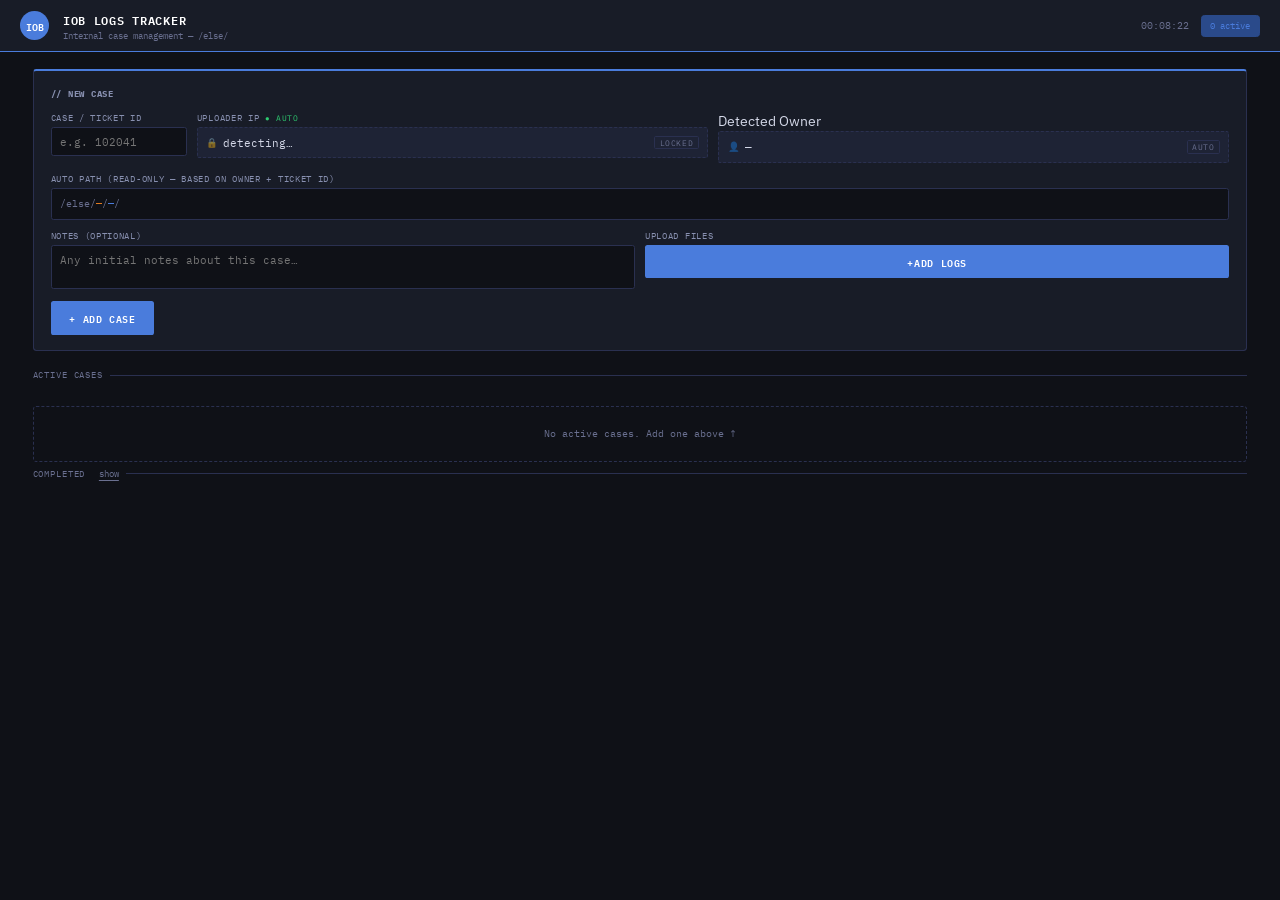
<file: index.html>
<!DOCTYPE html>
<html lang="en">
<head>
<meta charset="UTF-8">
<meta name="viewport" content="width=device-width, initial-scale=1.0">
<title>IOB Logs Tracker</title>
<link rel="stylesheet" href="style.css">
</head>
<body>

<header>
  <div class="rh-logo">IOB</div>
  <div>
    <h1>IOB Logs Tracker</h1>
    <div class="subtitle">Internal case management — /else/</div>
  </div>
  <div class="header-right">
    <div class="live-clock" id="clock">--:--:--</div>
    <div class="case-count" id="case-count">0 active</div>
  </div>
</header>

<main>

<!-- ── Team Config Panel ── -->
<!-- <div class="team-panel" id="team-panel">
  <h2>// Team Members — IP → Name → Folder Mapping</h2>
  <div class="team-list" id="team-list"></div>
  <button class="btn-add-member" onclick="addTeamRow()">+ Add Team Member</button>
  <div class="team-save-row">
    <button class="btn-save-team" onclick="saveTeam()">Save Team</button>
    <span class="team-hint">Each member gets /else/{name}/ on the server. IPs are matched automatically.</span>
  </div>
</div>
-->
<!-- ── Add Case Panel ── -->
<div class="add-panel">
  <h2>// New Case</h2>
  <div class="form-grid">
    <div class="form-group">
      <label>Case / Ticket ID</label>
      <input type="text" id="inp-case-id" placeholder="e.g. 102041" maxlength="60" autocomplete="off" oninput="updatePathPreview()" />
    </div>
    <div class="form-group">
      <label>Uploader IP <span style="color:var(--green);font-size:9px;">● AUTO</span></label>
      <div class="locked-display" title="Auto-detected — cannot be edited">
        <span style="opacity:.5;font-size:11px;">🔒</span>
        <span class="ld-val" id="inp-ip">detecting…</span>
        <span class="ld-badge">locked</span>
      </div>
    </div>
    <div class="form-group-top">
      <label>Detected Owner</label>
      <div class="locked-display" title="Matched from Team IP list">
        <span style="opacity:.5;font-size:11px;">👤</span>
        <span class="ld-val" id="inp-owner">—</span>
        <span class="ld-badge">auto</span>
      </div>
    </div>
  </div>
  <div class="form-group" style="margin-top:12px;">
    <label>Auto Path (read-only — based on owner + ticket ID)</label>
    <div class="path-preview" id="path-preview">
      <span class="pp-base">/else/</span><span id="pp-owner" style="color:var(--orange);">—</span><span class="pp-base">/</span><span id="pp-case" style="color:var(--accent);">—</span><span class="pp-base">/</span>
    </div>
  </div>
  <div class="form-row2" style="margin-top:12px;">
    <div class="form-group">
      <label>Notes (optional)</label>
      <textarea id="inp-notes" rows="2" placeholder="Any initial notes about this case…"></textarea>
    </div>
    <div class="form-group">
      <label>Upload Files</label>
        <input type="file" multiple id="new-files" onchange="previewNewFiles()" style="display:none;"> 
        <button type = "button" class="btn-add-file" onclick = "document.getElementById('new-files').click()">+Add Logs</button>
      <div id="new-file-names"></div>
    </div>
  </div>
  <div class="form-actions">
    <button class="btn-add" onclick="addCase()">+ Add Case</button>
    <span class="err-msg" id="err-msg">Case ID required.</span>
  </div>
</div>

<!-- Active Cases -->
<div class="section-label">Active Cases</div>
<div id="active-list"></div>
<div id="empty-active">No active cases. Add one above ↑</div>

<!-- Done Cases -->
<div class="done-section">
  <div class="section-label">
    Completed
    <button class="toggle-done" onclick="toggleDone()" id="toggle-btn">show</button>
  </div>
  <div class="done-fade" id="done-fade">
    <div id="done-list"></div>
    <div class="empty-state" id="empty-done">No completed cases yet.</div>
  </div>
</div>

</main>

<!-- Confirm Modal -->
<div class="modal-overlay" id="modal-overlay">
  <div class="modal-box">
    <div class="modal-title">Mark case as done?</div>
    <div class="modal-case" id="modal-case-label"></div>
    <div class="modal-msg">Files will be kept on the server. The case will be removed from the tracker after 30 days.</div>
    <div class="modal-actions">
      <button class="modal-btn modal-no" onclick="closeModal()">No, Cancel</button>
      <button class="modal-btn modal-yes" onclick="confirmDone()">Yes, Mark Done</button>
    </div>
  </div>
</div>

<!-- Toast -->
<div id="toast"></div>

<script>
// ════════════════════════════════════════════════
// CONFIG — back end endpoint (same folder as this file)
const API = 'http://172.25.99.156:6060';
 
//SFTP 
const SFTP = {
  host: 'YOUR_SERVER_IP_OR_HOSTNAME',   // e.g. '192.168.1.50'
  port: 22,                              // change if your SFTP/SSH port isn't 22
  user: 'YOUR_SFTP_USERNAME',
  pass: 'YOUR_SFTP_PASSWORD'
};
const ADMIN_IPS = [
'192.168.1.37',
'192.168.0.170',
'192.168.0.108',
];

function isAdmin() {
  return ADMIN_IPS.includes(detectedIP);
}
// ════════════════════════════════════════════════
// TEAM — stored in localStorage
let team = [
{name: 'pavan',   ip: '192.168.0.108'},
{name: 'SIBHU',   ip: '192.168.1.37'},
{name: 'LAVANYA',	ip: '192.168.0.133'},
{name: 'ROJA',	ip: '192.168.0.159'},
{name: 'KAVIN',	ip: '192.168.0.192'},
{name: 'RENU',	ip: '192.168.0.140'},
{name: 'DEEPANSHU',	ip: '192.168.0.153'},
{name: 'KARUN',	ip: '192.168.0.205'},
{name: 'KALYANI',	ip:	'192.168.0.149'},
{name:'ARWINDH',	ip: '192.168.0.165'},
{name:'SATHISKANNA',	ip:	'192.168.1.43'},
{name:'SOMESHKARTHIK',	ip:	'192.168.0.209'},
{name:'SONAM',	ip:	'192.168.0.200'},
{name:'KARTHIKSHANKER'	,	ip:'192.168.0.195'},
{name:'ANANYA M',	ip:	'192.168.1.206'},
{name:'ANILKUMAR',	ip:	'192.168.0.199'},
{name:'DARSHAN',	ip:	'192.168.0.191'},
{name:'ARCHANA',	ip:	'192.168.0.170'},
{name:'SURYA',	ip:	'192.168.0.136'}, ];

localStorage.setItem('it_team', JSON.stringify(team));
// team = [{name:'pavan', ip:'192.168.1.10'}, ...]

function buildSftpLink(path) {
  const user = encodeURIComponent(SFTP.user);
  const pass = encodeURIComponent(SFTP.pass);
  const host = SFTP.host;
  const port = SFTP.port || 22;
  // path already starts with '/', so we don't add an extra slash
  return `sftp://${user}:${pass}@${host}:${port}${path}`;
}
// ── Clock ──────────────────────────────────────
function updateClock() {
  document.getElementById('clock').textContent =
    new Date().toLocaleTimeString('en-GB',{hour12:false});
}
setInterval(updateClock,1000); updateClock();

// ── Toast ──────────────────────────────────────
function toast(msg, isErr=false) {
  const t = document.getElementById('toast');
  t.textContent = msg;
  t.className = 'show' + (isErr?' err':'');
  clearTimeout(t._timer);
  t._timer = setTimeout(()=>{ t.className=''; }, 3000);
}

// ── IP Detection ───────────────────────────────
let detectedIP = 'detecting…';
function setIP(val) {
  detectedIP = val;
  document.getElementById('inp-ip').textContent = val;
  matchOwner(val);
}
function matchOwner(ip) {
  const member = team.find(m => m.ip.trim() === ip.trim());
  document.getElementById('inp-owner').textContent = member ? member.name : '(unknown)';
  document.getElementById('pp-owner').textContent  = member ? member.name : '?';
  updatePathPreview();
}
/*function detectIP() {
  try {
    const pc = new RTCPeerConnection({iceServers:[]});
    pc.createDataChannel('');
    pc.createOffer().then(o=>pc.setLocalDescription(o));
    pc.onicecandidate = (e) => {
      if (!e||!e.candidate) return;
      const m = e.candidate.candidate.match(/(\d{1,3}(?:\.\d{1,3}){3})/);
      if (m && !m[1].startsWith('0.')) { setIP(m[1]); pc.close(); }
    };
  } catch(e) { setIP(window.location.hostname||'local'); }
  setTimeout(()=>{
    if (document.getElementById('inp-ip').textContent==='detecting…')
      setIP('LAN/'+(navigator.userAgent.includes('Linux')?'LINUX':'HOST'));
  },3000);
}
detectIP();*/


function detectIP() {
  fetch('http://192.168.0.183:6060',{
    method: 'POST',
    headers: { 'Content-Type': 'application/json' },
    body: JSON.stringify({ action: 'get_ip' })
  })
    .then(r => r.json())
    .then(d => setIP(d.ip))
    .catch(() => {
      // fallback to WebRTC for LAN
      try {
        const pc = new RTCPeerConnection({iceServers:[]});
        pc.createDataChannel('');
        pc.createOffer().then(o=>pc.setLocalDescription(o));
        pc.onicecandidate = (e) => {
          if (!e||!e.candidate) return;
          const m = e.candidate.candidate.match(/(\d{1,3}(?:\.\d{1,3}){3})/);
          if (m && !m[1].startsWith('0.')) { setIP(m[1]); pc.close(); }
        };
      } catch(e) { setIP('unknown'); }
    });
}

// ── Path preview ───────────────────────────────
function updatePathPreview() {
  const caseId = document.getElementById('inp-case-id').value.trim();
  document.getElementById('pp-case').textContent = caseId || '—';
}

function getAutoPath() {
  const owner  = document.getElementById('inp-owner').textContent;
  const caseId = document.getElementById('inp-case-id').value.trim();
  if (!owner || owner === '—' || owner === '(unknown)') return null;
  if (!caseId) return null;
  return '/else/' + owner + '/' + caseId + '/';
}

/* ════════════════════════════════════════════════
// TEAM PANEL
//function toggleTeamPanel() {
  const p = document.getElementById('team-panel');
  p.classList.toggle('open');
  if (p.classList.contains('open')) renderTeamRows();
}
function renderTeamRows() {
  const list = document.getElementById('team-list');
  list.innerHTML = team.map((m,i)=>`
    <div class="team-row" id="tr-${i}">
      <input type="text" class="ip-inp" placeholder="IP e.g. 192.168.1.10" value="${esc(m.ip)}" id="tip-${i}" />
      <input type="text" placeholder="Name e.g. pavan" value="${esc(m.name)}" id="tname-${i}" />
      <button class="btn-rm" onclick="removeTeamRow(${i})">✕</button>
    </div>`).join('');
}
function addTeamRow() {
  team.push({ip:'',name:''});
  renderTeamRows();
}
function removeTeamRow(i) {
  team.splice(i,1);
  renderTeamRows();
}
function saveTeam() {
  const rows = document.querySelectorAll('#team-list .team-row');
  team = [];
  rows.forEach((r,i)=>{
    const ip   = document.getElementById('tip-'+i).value.trim();
    const name = document.getElementById('tname-'+i).value.trim();
    if (ip && name) team.push({ip, name});
  });
  localStorage.setItem('it_team', JSON.stringify(team));
  matchOwner(detectedIP);
  toast('Team saved — '+team.length+' member(s)');
}
*/
// ════════════════════════════════════════════════
// CASES
let cases = JSON.parse(localStorage.getItem('it_log_cases')||'[]');
function save() { localStorage.setItem('it_log_cases', JSON.stringify(cases)); }

// ── New-case file preview ──────────────────────
function previewNewFiles() {
  const files = document.getElementById('new-files').files;
  const box   = document.getElementById('new-file-names');
  box.textContent = files.length
    ? Array.from(files).map(f=>f.name).join(', ')
    : '';
}
function dragOver(e,id){ e.preventDefault(); document.getElementById(id).classList.add('drag-over'); }
function dragLeave(id){ document.getElementById(id).classList.remove('drag-over'); }
function dropFiles(e,id){ e.preventDefault(); dragLeave(id); }

// ── Add Case ───────────────────────────────────
async function addCase() {
  const caseId = document.getElementById('inp-case-id').value.trim();
  const notes  = document.getElementById('inp-notes').value.trim();
  const ip     = detectedIP;
  const owner  = document.getElementById('inp-owner').textContent;
  const err    = document.getElementById('err-msg');


  if (!caseId) {
    err.style.display='inline';
    setTimeout(()=>err.style.display='none',3000);
    return;
  }
  err.style.display='none';

  const autoPath = getAutoPath();

  // Create directory on server
  if (autoPath) {
    try {
      const r = await fetch(API, {
        method:'POST',
        headers:{'Content-Type':'application/json'},
        body: JSON.stringify({action:'create_dir', name:owner, caseId})
      });
      const d = await r.json();
      if (!d.ok) toast('Dir warning: '+d.error, true);
    } catch(e) { toast('Server unreachable — path not created', true); }
  }

  const c = {
    id: Date.now(), caseId, notes, ip,
    owner: (owner !== '—' && owner !== '(unknown)') ? owner : null,
    autoPath: autoPath || null,
    files: [],
    createdAt: new Date().toISOString(),
    done:false, doneAt:null, doneIp:null, deleteAt:null
  };
  cases.unshift(c);
  save();

  // Upload any files chosen at creation time
  const fileInput = document.getElementById('new-files');
  if (fileInput.files.length > 0 && c.owner) {
    await uploadFiles(c.id, fileInput.files);
  }

  document.getElementById('inp-case-id').value='';
  document.getElementById('inp-notes').value='';
  fileInput.value='';
  document.getElementById('new-file-names').textContent='';
  render();
  toast('Case '+caseId+' created');
  console.log('New case added:', c);
}

// ── Upload files for a case ────────────────────
async function uploadFiles(caseInternalId, files) {
  const c = cases.find(x=>x.id===caseInternalId);
  if (!c || !c.owner) { toast('No owner matched — cannot upload to server',true); return; }

  const fd = new FormData();
  fd.append('action','upload_file');
  fd.append('name', c.owner);
  fd.append('caseId', c.caseId);
  Array.from(files).forEach((f,i)=>fd.append('file_'+i, f));

  // Show progress UI
  const progWrap = document.getElementById('prog-'+caseInternalId);
  const progBar  = document.getElementById('progbar-'+caseInternalId);
  const progTxt  = document.getElementById('progtxt-'+caseInternalId);
  if (progWrap) progWrap.style.display='block';

  try {
    // XHR for progress
    await new Promise((resolve, reject)=>{
      const xhr = new XMLHttpRequest();
      xhr.open('POST', API);
      xhr.upload.onprogress = (e)=>{
        if (e.lengthComputable && progBar) {
          const pct = Math.round(e.loaded/e.total*100);
          progBar.style.width = pct+'%';
          if(progTxt) progTxt.textContent = 'Uploading… '+pct+'%';
        }
      };
      xhr.onload = ()=>{
        try {
          const d = JSON.parse(xhr.responseText);
          if (d.ok) {
            d.uploaded.forEach(f=>{
              if (!c.files.find(x=>x.name===f.name))
                c.files.push({name:f.name, size:f.size, path:f.path});
            });
            save();
            toast(d.uploaded.length+' file(s) uploaded');
          } else { toast('Upload error: '+d.error, true); }
        } catch(e){ toast('Server response error', true); }
        resolve();
      };
      xhr.onerror = ()=>{ toast('Upload failed', true); reject(); };
      xhr.send(fd);
    });
  } catch(e){}

  if (progWrap) setTimeout(()=>{ progWrap.style.display='none'; if(progBar) progBar.style.width='0%'; },1500);
  render();
}

// ── Trigger upload from card ───────────────────
function cardUploadTrigger(caseInternalId) {
  const inp = document.getElementById('card-file-'+caseInternalId);
  if (inp && inp.files.length>0) uploadFiles(caseInternalId, inp.files);
}

// ── Delete file ────────────────────────────────
async function deleteFile(caseInternalId, filename) {
  const c = cases.find(x=>x.id===caseInternalId);
  if (!c) return;
  try {
    const r = await fetch(API,{
      method:'POST',
      headers:{'Content-Type':'application/json'},
      body: JSON.stringify({action:'delete_file', name:c.owner, caseId:c.caseId, filename})
    });
    const d = await r.json();
    if (d.ok) {
      c.files = c.files.filter(f=>f.name!==filename);
      save(); render();
      toast(filename+' deleted');
    } else toast('Delete failed: '+d.error, true);
  } catch(e){ toast('Server unreachable', true); }
}

// ── Mark Done ─────────────────────────────────
let pendingDoneId = null;
function markDone(id) {
  pendingDoneId = id;
  const c = cases.find(x=>x.id===id);
  document.getElementById('modal-case-label').textContent = c ? c.caseId : '';
  document.getElementById('modal-overlay').classList.add('show');
}
function closeModal() {
  pendingDoneId=null;
  document.getElementById('modal-overlay').classList.remove('show');
}
function confirmDone() {
  if (pendingDoneId===null) return;
  const c = cases.find(x=>x.id===pendingDoneId);
  if (c && !c.done) {
    c.done=true; c.doneAt=new Date().toISOString();
    c.doneIp=detectedIP; c.deleteAt=Date.now()+ (30 * 24 * 60 * 60 * 1000); // 30 days later
    save(); render();
    toast('Case '+c.caseId+' marked done');
  }
  closeModal();
}
document.getElementById('modal-overlay').addEventListener('click',e=>{ if(e.target.id==='modal-overlay') closeModal(); });
document.addEventListener('keydown',e=>{ if(e.key==='Escape') closeModal(); });

// ── Delete case ────────────────────────────────
function deleteCase(id) {
  cases=cases.filter(x=>x.id!==id); save(); render();
}

// ── Notes ──────────────────────────────────────
function updateNotes(id,val) {
  const c=cases.find(x=>x.id===id); if(c){c.notes=val;save();}
}

// ── Auto-delete countdown ─────────────────────
setInterval(()=>{
  const now=Date.now(); let changed=false;
  cases.forEach(c=>{ if(c.done&&c.deleteAt&&now>=c.deleteAt) changed=true; });
  if(changed){ cases=cases.filter(c=>!(c.done&&c.deleteAt&&now>=c.deleteAt)); save(); render(); }
  else {
    cases.forEach(c=>{
      if(c.done&&c.deleteAt){
        const el=document.getElementById('cd-'+c.id);
        if(el){
          const s=Math.max(0,Math.ceil((c.deleteAt-Date.now())/1000));
          el.textContent='Auto-remove in '+s+'s';
          el.className='countdown'+(s<15?' warn':'');
        }
      }
    });
  }
},1000);

// ── Toggle done ────────────────────────────────
let doneExpanded=false;
function toggleDone(){
  doneExpanded=!doneExpanded;
  document.getElementById('done-fade').classList.toggle('expanded',doneExpanded);
  document.getElementById('toggle-btn').textContent=doneExpanded?'hide':'show';
}

// ── Render ─────────────────────────────────────
function formatDate(iso){
  const d=new Date(iso);
  return d.toLocaleDateString('en-GB')+' '+d.toLocaleTimeString('en-GB',{hour:'2-digit',minute:'2-digit'});
}
function fmtSize(b){
  if(b<1024) return b+'B';
  if(b<1048576) return (b/1024).toFixed(1)+'KB';
  return (b/1048576).toFixed(1)+'MB';
}

function render() 
{
  const active=cases.filter(c=>!c.done);
  const done  =cases.filter(c=> c.done);
  document.getElementById('case-count').textContent=active.length+' active';
  document.getElementById('empty-active').style.display=active.length?'none':'block';
  document.getElementById('empty-done').style.display  =done.length  ?'none':'block';
  document.getElementById('active-list').innerHTML=active.map(cardHTML).join('');
  document.getElementById('done-list').innerHTML  =done.map(cardHTML).join('');
}
const active = cases.filter(c => !c.done);
const activeList = document.getElementById('active-list');
activeList.innerHTML = active.map(cardHTML).join(' ');
 activeList.addEventListener("click",(e) => {
  const header = e.target.closest(".card-top");
  if (!header) return;
  const card = header.closest(".case-card");
  document.querySelectorAll(".case-card.open").forEach(c => {if (c !==card){c.classList.remove("open")}});
  card.classList.toggle("open");
 })

function fileIcon(name){
  const ext=(name.split('.').pop()||'').toLowerCase();
  const map={log:'📄',txt:'📄',pdf:'📕',zip:'🗜',tar:'🗜',gz:'🗜',png:'🖼',jpg:'🖼',jpeg:'🖼',sh:'⚙',py:'🐍',js:'📜',json:'📋',xml:'📋',csv:'📊'};
  return map[ext]||'📎';
}


function cardHTML(c) {
    const isDone = c.done;

    const secs =
        isDone && c.deleteAt
            ? Math.max(0, Math.ceil((c.deleteAt - Date.now()) / 1000))
            : null;

    const filesHTML = c.files.length
        ? `
        <div class="file-list">
            ${c.files.map(f => `
                <div class="file-item">
                    <span class="file-icon">${fileIcon(f.name)}</span>
                    <span class="file-name" title="${esc(f.path || f.name)}">
                        ${esc(f.name)}
                    </span>
                    <span class="file-size">${fmtSize(f.size || 0)}</span>

                    ${
                        !isDone
                            ? `
                            <button
                                class="btn-del-file"
                                onclick="event.stopPropagation();deleteFile(${c.id}, '${esc(f.name)}')">
                                ✕
                            </button>
                            `
                            : ''
                    }
                </div>
            `).join('')}
        </div>
        `
        : '';

    return `
<div class="case-card ${isDone ? 'done-card' : ''}" id="card-${c.id}">

    <!-- ================= TOP HEADER ================= -->

    <div class="card-top">

        <span class="case-id-badge">
            ${esc(c.caseId)}
        </span>

        ${
            c.owner
                ? `
                <span class="owner-badge">
                    👤 ${esc(c.owner)}
                </span>
                `
                : ''
        }

        <div class="meta-item">
            <span class="key">By</span>
            <span class="ip-badge">
                🔒 ${esc(c.ip)}
            </span>
        </div>

        <div class="meta-item">
            <span class="key">Added</span>
            <span class="val">
                ${formatDate(c.createdAt)}
            </span>
        </div>

    </div>

    <!-- ================= COLLAPSIBLE CONTENT ================= -->

    <div class="card-content">

        <!-- Closed By -->

        <div class="case-meta">

            ${
                isDone && c.doneIp
                    ? `
                    <div class="meta-item">
                        <span class="key">Closed by</span>
                        <span class="ip-badge done-ip-badge">
                            ✓ ${esc(c.doneIp)}
                        </span>
                    </div>
                    `
                    : ''
            }

        </div>

        <!-- Server Path -->

        ${
            c.autoPath
                ? `
                <div style="margin-bottom:10px;">

                    <div class="field-block" style="padding:7px 10px;">

                        <div class="flabel">
                            Server Path
                        </div>

                        <div class="path-row">

                            <div class="fval path-val">
                                ${esc(c.autoPath)}
                            </div>

                            <a
                                class="btn-go"
                                href="${esc(buildSftpLink(c.autoPath))}"
                                onclick="event.stopPropagation();"
                                title="Open this folder in WinSCP">
                                ↗ Go
                            </a>

                        </div>

                    </div>

                </div>
                `
                : ''
        }

        <!-- Upload More Files -->

        ${
            c.autoPath
                ? `
                <div style="margin-bottom:10px;">

                    <div class="field-block" style="padding:7px 10px;">

                        <div class="flabel">
                            Upload More Files
                        </div>

                        <div class="flabel">
                            Server Path
                        </div>

                        <div class="path-row">

                            <div class="fval path-val">
                                ${esc(c.autoPath)}
                            </div>

                            <a
                                class="btn-go"
                                href="${esc(buildSftpLink(c.autoPath))}"
                                onclick="event.stopPropagation();"
                                title="Open this folder in WinSCP">
                                ↗ Go
                            </a>

                        </div>

                    </div>

                </div>
                `
                : ''
        }

        <!-- Notes -->

        <div class="card-body">

            <div class="field-block" style="grid-column:span 2">

                <div class="flabel">
                    Notes
                </div>

                <textarea
                    class="notes-area"
                    rows="2"
                    onchange="updateNotes(${c.id}, this.value)"
                    ${isDone || !isAdmin() ? 'readonly' : ''}
                    title="${!isAdmin() ? 'Admin access only' : ''}">
                    ${esc(c.notes || '')}
                </textarea>

            </div>

        </div>

        <!-- Uploaded Files -->

        <div class="upload-section">

            <div class="flabel">
                Files (${c.files.length})
            </div>

            ${filesHTML || '<div>No files uploaded</div>'}

        </div>

        <!-- Footer -->

        <div class="card-footer">

            ${
                !isDone
                    ? `
                    <button
                        class="btn-done ${!isAdmin() ? 'btn-disabled' : ''}"
                        ${!isAdmin() ? 'disabled title="Admin access only"' : ''}
                        onclick="event.stopPropagation();${isAdmin() ? 'markDone(' + c.id + ')' : ''}">

                        ✓ Mark Done

                    </button>

                    <button
                        class="btn-delete"
                        onclick="event.stopPropagation();deleteCase(${c.id})">

                        Delete

                    </button>
                    `
                    : `
                    <div class="done-status">
                        Completed
                    </div>

                    <button
                        class="btn-delete"
                        onclick="event.stopPropagation();deleteCase(${c.id})">

                        Remove

                    </button>

                    <div
                        class="countdown"
                        id="cd-${c.id}">

                        Auto-remove in ${secs}s

                    </div>
                    `
            }

        </div>

    </div>

</div>
`;
}
function esc(s){
  if(!s) return '';
  return String(s).replace(/&/g,'&amp;').replace(/</g,'&lt;').replace(/>/g,'&gt;').replace(/"/g,'&quot;');
}

// ── Enter key shortcuts ─────────────────────────
document.getElementById('inp-case-id').addEventListener('keydown',e=>{
  if(e.key==='Enter') document.getElementById('inp-notes').focus();
});

// ── Init ───────────────────────────────────────renderTeamRows();
render();
</script>
</body>
</html>
</file>
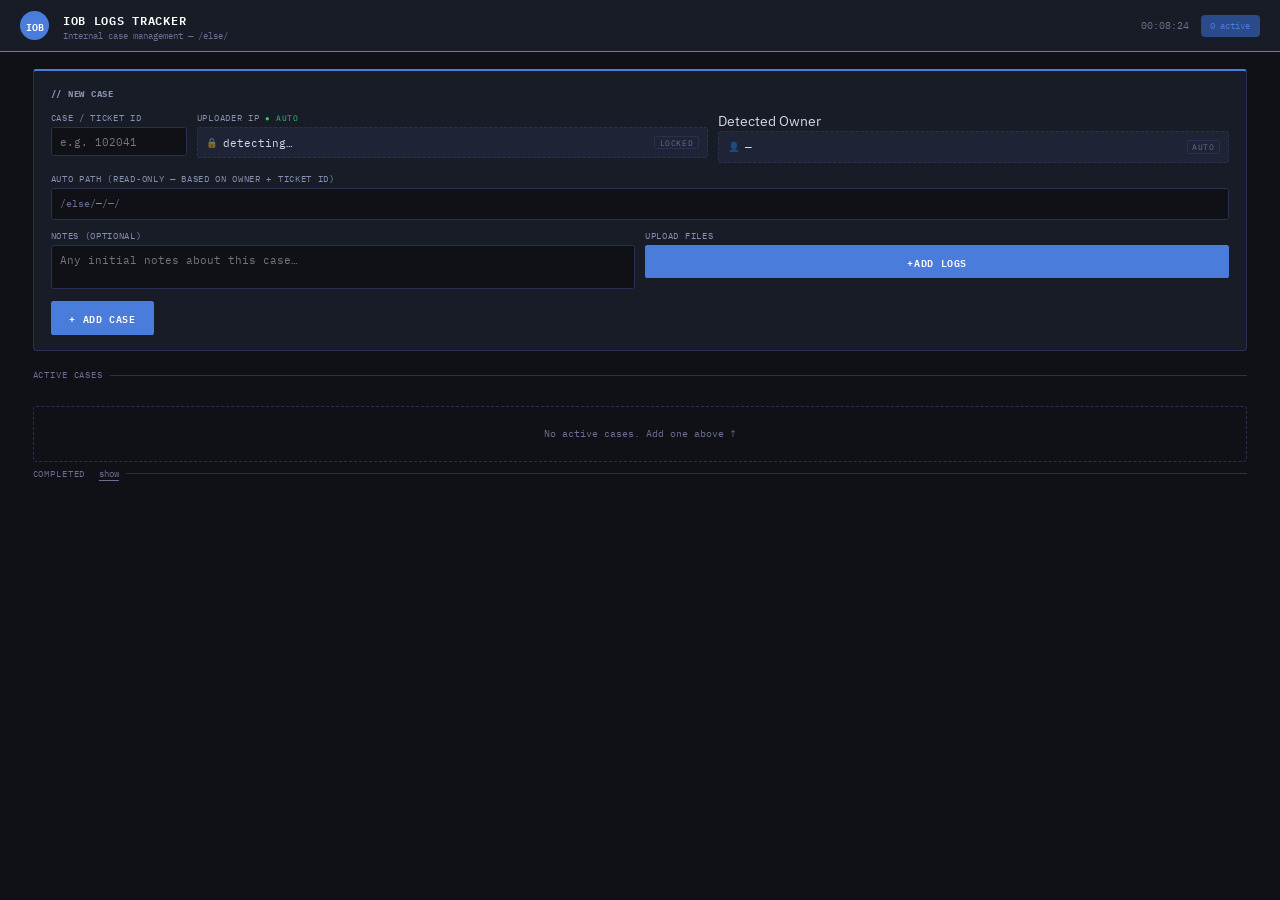
<file: log-tracker.html>
<!DOCTYPE html>
<html lang="en">
<head>
<meta charset="UTF-8">
<meta name="viewport" content="width=device-width, initial-scale=1.0">
<title>IOB Logs Tracker</title>
<link rel="stylesheet" href="style.css">
</head>
<body>

<header>
  <div class="rh-logo">IOB</div>
  <div>
    <h1>IOB Logs Tracker</h1>
    <div class="subtitle">Internal case management — /else/</div>
  </div>
  <div class="header-right">
    <div class="live-clock" id="clock">--:--:--</div>
    <div class="case-count" id="case-count">0 active</div>
  </div>
</header>

<main>

<!-- ── Team Config Panel ── -->
<!-- <div class="team-panel" id="team-panel">
  <h2>// Team Members — IP → Name → Folder Mapping</h2>
  <div class="team-list" id="team-list"></div>
  <button class="btn-add-member" onclick="addTeamRow()">+ Add Team Member</button>
  <div class="team-save-row">
    <button class="btn-save-team" onclick="saveTeam()">Save Team</button>
    <span class="team-hint">Each member gets /else/{name}/ on the server. IPs are matched automatically.</span>
  </div>
</div>
-->
<!-- ── Add Case Panel ── -->
<div class="add-panel">
  <h2>// New Case</h2>
  <div class="form-grid">
    <div class="form-group">
      <label>Case / Ticket ID</label>
      <input type="text" id="inp-case-id" placeholder="e.g. 102041" maxlength="60" autocomplete="off" oninput="updatePathPreview()" />
    </div>
    <div class="form-group">
      <label>Uploader IP <span style="color:var(--green);font-size:9px;">● AUTO</span></label>
      <div class="locked-display" title="Auto-detected — cannot be edited">
        <span style="opacity:.5;font-size:11px;">🔒</span>
        <span class="ld-val" id="inp-ip">detecting…</span>
        <span class="ld-badge">locked</span>
      </div>
    </div>
    <div class="form-group-top">
      <label>Detected Owner</label>
      <div class="locked-display" title="Matched from Team IP list">
        <span style="opacity:.5;font-size:11px;">👤</span>
        <span class="ld-val" id="inp-owner">—</span>
        <span class="ld-badge">auto</span>
      </div>
    </div>
  </div>
  <div class="form-group" style="margin-top:12px;">
    <label>Auto Path (read-only — based on owner + ticket ID)</label>
    <div class="path-preview" id="path-preview">
      <span class="pp-base">/else/</span><span id="pp-owner" style="color:var(--orange);">—</span><span class="pp-base">/</span><span id="pp-case" style="color:var(--accent);">—</span><span class="pp-base">/</span>
    </div>
  </div>
  <div class="form-row2" style="margin-top:12px;">
    <div class="form-group">
      <label>Notes (optional)</label>
      <textarea id="inp-notes" rows="2" placeholder="Any initial notes about this case…"></textarea>
    </div>
    <div class="form-group">
      <label>Upload Files</label>
        <input type="file" multiple id="new-files" onchange="previewNewFiles()" style="display:none;"> 
        <button type = "button" class="btn-add-file" onclick = "document.getElementById('new-files').click()">+Add Logs</button>
      <div id="new-file-names"></div>
    </div>
  </div>
  <div class="form-actions">
    <button class="btn-add" onclick="addCase()">+ Add Case</button>
    <span class="err-msg" id="err-msg">Case ID required.</span>
  </div>
</div>

<!-- Active Cases -->
<div class="section-label">Active Cases</div>
<div id="active-list"></div>
<div id="empty-active">No active cases. Add one above ↑</div>

<!-- Done Cases -->
<div class="done-section">
  <div class="section-label">
    Completed
    <button class="toggle-done" onclick="toggleDone()" id="toggle-btn">show</button>
  </div>
  <div class="done-fade" id="done-fade">
    <div id="done-list"></div>
    <div class="empty-state" id="empty-done">No completed cases yet.</div>
  </div>
</div>

</main>

<!-- Confirm Modal -->
<div class="modal-overlay" id="modal-overlay">
  <div class="modal-box">
    <div class="modal-title">Mark case as done?</div>
    <div class="modal-case" id="modal-case-label"></div>
    <div class="modal-msg">Files will be kept on the server. The case will be removed from the tracker after 30 days.</div>
    <div class="modal-actions">
      <button class="modal-btn modal-no" onclick="closeModal()">No, Cancel</button>
      <button class="modal-btn modal-yes" onclick="confirmDone()">Yes, Mark Done</button>
    </div>
  </div>
</div>

<!-- Toast -->
<div id="toast"></div>

<script>
// ════════════════════════════════════════════════
// CONFIG — back end endpoint (same folder as this file)
const API = 'http://192.168.0.108:8080';
 
//SFTP 
const SFTP = {
  host: 'YOUR_SERVER_IP_OR_HOSTNAME',   // e.g. '192.168.1.50'
  port: 22,                              // change if your SFTP/SSH port isn't 22
  user: 'YOUR_SFTP_USERNAME',
  pass: 'YOUR_SFTP_PASSWORD'
};
const ADMIN_IPS = [
'192.168.1.37',
'192.168.0.170',
'192.168.0.108',
];

function isAdmin() {
  return ADMIN_IPS.includes(detectedIP);
}
// ════════════════════════════════════════════════
// TEAM — stored in localStorage
let team = [
{name: 'pavan',   ip: '192.168.0.108'},
{name: 'SIBHU',   ip: '192.168.1.37'},
{name: 'LAVANYA',	ip: '192.168.0.133'},
{name: 'ROJA',	ip: '192.168.0.159'},
{name: 'KAVIN',	ip: '192.168.0.192'},
{name: 'RENU',	ip: '192.168.0.140'},
{name: 'DEEPANSHU',	ip: '192.168.0.153'},
{name: 'KARUN',	ip: '192.168.0.205'},
{name: 'KALYANI',	ip:	'192.168.0.149'},
{name:'ARWINDH',	ip: '192.168.0.165'},
{name:'SATHISKANNA',	ip:	'192.168.1.43'},
{name:'SOMESHKARTHIK',	ip:	'192.168.0.209'},
{name:'SONAM',	ip:	'192.168.0.200'},
{name:'KARTHIKSHANKER'	,	ip:'192.168.0.195'},
{name:'ANANYA M',	ip:	'192.168.1.206'},
{name:'ANILKUMAR',	ip:	'192.168.0.199'},
{name:'DARSHAN',	ip:	'192.168.0.191'},
{name:'ARCHANA',	ip:	'192.168.0.170'},
{name:'SURYA',	ip:	'192.168.0.136'}, ];

localStorage.setItem('it_team', JSON.stringify(team));
// team = [{name:'pavan', ip:'192.168.1.10'}, ...]

function buildSftpLink(path) {
  const user = encodeURIComponent(SFTP.user);
  const pass = encodeURIComponent(SFTP.pass);
  const host = SFTP.host;
  const port = SFTP.port || 22;
  // path already starts with '/', so we don't add an extra slash
  return `sftp://${user}:${pass}@${host}:${port}${path}`;
}
// ── Clock ──────────────────────────────────────
function updateClock() {
  document.getElementById('clock').textContent =
    new Date().toLocaleTimeString('en-GB',{hour12:false});
}
setInterval(updateClock,1000); updateClock();

// ── Toast ──────────────────────────────────────
function toast(msg, isErr=false) {
  const t = document.getElementById('toast');
  t.textContent = msg;
  t.className = 'show' + (isErr?' err':'');
  clearTimeout(t._timer);
  t._timer = setTimeout(()=>{ t.className=''; }, 3000);
}

// ── IP Detection ───────────────────────────────
let detectedIP = 'detecting…';
function setIP(val) {
  detectedIP = val;
  document.getElementById('inp-ip').textContent = val;
  matchOwner(val);
}
function matchOwner(ip) {
  const member = team.find(m => m.ip.trim() === ip.trim());
  document.getElementById('inp-owner').textContent = member ? member.name : '(unknown)';
  document.getElementById('pp-owner').textContent  = member ? member.name : '?';
  updatePathPreview();
}
/*function detectIP() {
  try {
    const pc = new RTCPeerConnection({iceServers:[]});
    pc.createDataChannel('');
    pc.createOffer().then(o=>pc.setLocalDescription(o));
    pc.onicecandidate = (e) => {
      if (!e||!e.candidate) return;
      const m = e.candidate.candidate.match(/(\d{1,3}(?:\.\d{1,3}){3})/);
      if (m && !m[1].startsWith('0.')) { setIP(m[1]); pc.close(); }
    };
  } catch(e) { setIP(window.location.hostname||'local'); }
  setTimeout(()=>{
    if (document.getElementById('inp-ip').textContent==='detecting…')
      setIP('LAN/'+(navigator.userAgent.includes('Linux')?'LINUX':'HOST'));
  },3000);
}
detectIP();*/API


function detectIP() {
  fetch('https://api.ipify.org?format=json')
    .then(r => r.json())
    .then(d => setIP(d.ip))
    .catch(() => {
      // fallback to WebRTC for LAN
      try {
        const pc = new RTCPeerConnection({iceServers:[]});
        pc.createDataChannel('');
        pc.createOffer().then(o=>pc.setLocalDescription(o));
        pc.onicecandidate = (e) => {
          if (!e||!e.candidate) return;
          const m = e.candidate.candidate.match(/(\d{1,3}(?:\.\d{1,3}){3})/);
          if (m && !m[1].startsWith('0.')) { setIP(m[1]); pc.close(); }
        };
      } catch(e) { setIP('unknown'); }
    });
}

// ── Path preview ───────────────────────────────
function updatePathPreview() {
  const caseId = document.getElementById('inp-case-id').value.trim();
  document.getElementById('pp-case').textContent = caseId || '—';
}

function getAutoPath() {
  const owner  = document.getElementById('inp-owner').textContent;
  const caseId = document.getElementById('inp-case-id').value.trim();
  if (!owner || owner === '—' || owner === '(unknown)') return null;
  if (!caseId) return null;
  return '/else/' + owner + '/' + caseId + '/';
}

/* ════════════════════════════════════════════════
// TEAM PANEL
//function toggleTeamPanel() {
  const p = document.getElementById('team-panel');
  p.classList.toggle('open');
  if (p.classList.contains('open')) renderTeamRows();
}
function renderTeamRows() {
  const list = document.getElementById('team-list');
  list.innerHTML = team.map((m,i)=>`
    <div class="team-row" id="tr-${i}">
      <input type="text" class="ip-inp" placeholder="IP e.g. 192.168.1.10" value="${esc(m.ip)}" id="tip-${i}" />
      <input type="text" placeholder="Name e.g. pavan" value="${esc(m.name)}" id="tname-${i}" />
      <button class="btn-rm" onclick="removeTeamRow(${i})">✕</button>
    </div>`).join('');
}
function addTeamRow() {
  team.push({ip:'',name:''});
  renderTeamRows();
}
function removeTeamRow(i) {
  team.splice(i,1);
  renderTeamRows();
}
function saveTeam() {
  const rows = document.querySelectorAll('#team-list .team-row');
  team = [];
  rows.forEach((r,i)=>{
    const ip   = document.getElementById('tip-'+i).value.trim();
    const name = document.getElementById('tname-'+i).value.trim();
    if (ip && name) team.push({ip, name});
  });
  localStorage.setItem('it_team', JSON.stringify(team));
  matchOwner(detectedIP);
  toast('Team saved — '+team.length+' member(s)');
}
*/
// ════════════════════════════════════════════════
// CASES
let cases = JSON.parse(localStorage.getItem('it_log_cases')||'[]');
function save() { localStorage.setItem('it_log_cases', JSON.stringify(cases)); }

// ── New-case file preview ──────────────────────
function previewNewFiles() {
  const files = document.getElementById('new-files').files;
  const box   = document.getElementById('new-file-names');
  box.textContent = files.length
    ? Array.from(files).map(f=>f.name).join(', ')
    : '';
}
function dragOver(e,id){ e.preventDefault(); document.getElementById(id).classList.add('drag-over'); }
function dragLeave(id){ document.getElementById(id).classList.remove('drag-over'); }
function dropFiles(e,id){ e.preventDefault(); dragLeave(id); }

// ── Add Case ───────────────────────────────────
async function addCase() {
  const caseId = document.getElementById('inp-case-id').value.trim();
  const notes  = document.getElementById('inp-notes').value.trim();
  const ip     = detectedIP;
  const owner  = document.getElementById('inp-owner').textContent;
  const err    = document.getElementById('err-msg');


  if (!caseId) {
    err.style.display='inline';
    setTimeout(()=>err.style.display='none',3000);
    return;
  }
  err.style.display='none';

  const autoPath = getAutoPath();

  // Create directory on server
  if (autoPath) {
    try {
      const r = await fetch(API, {
        method:'POST',
        headers:{'Content-Type':'application/json'},
        body: JSON.stringify({action:'create_dir', name:owner, caseId})
      });
      const d = await r.json();
      if (!d.ok) toast('Dir warning: '+d.error, true);
    } catch(e) { toast('Server unreachable — path not created', true); }
  }

  const c = {
    id: Date.now(), caseId, notes, ip,
    owner: (owner !== '—' && owner !== '(unknown)') ? owner : null,
    autoPath: autoPath || null,
    files: [],
    createdAt: new Date().toISOString(),
    done:false, doneAt:null, doneIp:null, deleteAt:null
  };
  cases.unshift(c);
  save();

  // Upload any files chosen at creation time
  const fileInput = document.getElementById('new-files');
  if (fileInput.files.length > 0 && c.owner) {
    await uploadFiles(c.id, fileInput.files);
  }

  document.getElementById('inp-case-id').value='';
  document.getElementById('inp-notes').value='';
  fileInput.value='';
  document.getElementById('new-file-names').textContent='';
  render();
  toast('Case '+caseId+' created');
  console.log('New case added:', c);
}

// ── Upload files for a case ────────────────────
async function uploadFiles(caseInternalId, files) {
  const c = cases.find(x=>x.id===caseInternalId);
  if (!c || !c.owner) { toast('No owner matched — cannot upload to server',true); return; }

  const fd = new FormData();
  fd.append('action','upload_file');
  fd.append('name', c.owner);
  fd.append('caseId', c.caseId);
  Array.from(files).forEach((f,i)=>fd.append('file_'+i, f));

  // Show progress UI
  const progWrap = document.getElementById('prog-'+caseInternalId);
  const progBar  = document.getElementById('progbar-'+caseInternalId);
  const progTxt  = document.getElementById('progtxt-'+caseInternalId);
  if (progWrap) progWrap.style.display='block';

  try {
    // XHR for progress
    await new Promise((resolve, reject)=>{
      const xhr = new XMLHttpRequest();
      xhr.open('POST', API);
      xhr.upload.onprogress = (e)=>{
        if (e.lengthComputable && progBar) {
          const pct = Math.round(e.loaded/e.total*100);
          progBar.style.width = pct+'%';
          if(progTxt) progTxt.textContent = 'Uploading… '+pct+'%';
        }
      };
      xhr.onload = ()=>{
        try {
          const d = JSON.parse(xhr.responseText);
          if (d.ok) {
            d.uploaded.forEach(f=>{
              if (!c.files.find(x=>x.name===f.name))
                c.files.push({name:f.name, size:f.size, path:f.path});
            });
            save();
            toast(d.uploaded.length+' file(s) uploaded');
          } else { toast('Upload error: '+d.error, true); }
        } catch(e){ toast('Server response error', true); }
        resolve();
      };
      xhr.onerror = ()=>{ toast('Upload failed', true); reject(); };
      xhr.send(fd);
    });
  } catch(e){}

  if (progWrap) setTimeout(()=>{ progWrap.style.display='none'; if(progBar) progBar.style.width='0%'; },1500);
  render();
}

// ── Trigger upload from card ───────────────────
function cardUploadTrigger(caseInternalId) {
  const inp = document.getElementById('card-file-'+caseInternalId);
  if (inp && inp.files.length>0) uploadFiles(caseInternalId, inp.files);
}

// ── Delete file ────────────────────────────────
async function deleteFile(caseInternalId, filename) {
  const c = cases.find(x=>x.id===caseInternalId);
  if (!c) return;
  try {
    const r = await fetch(API,{
      method:'POST',
      headers:{'Content-Type':'application/json'},
      body: JSON.stringify({action:'delete_file', name:c.owner, caseId:c.caseId, filename})
    });
    const d = await r.json();
    if (d.ok) {
      c.files = c.files.filter(f=>f.name!==filename);
      save(); render();
      toast(filename+' deleted');
    } else toast('Delete failed: '+d.error, true);
  } catch(e){ toast('Server unreachable', true); }
}

// ── Mark Done ─────────────────────────────────
let pendingDoneId = null;
function markDone(id) {
  pendingDoneId = id;
  const c = cases.find(x=>x.id===id);
  document.getElementById('modal-case-label').textContent = c ? c.caseId : '';
  document.getElementById('modal-overlay').classList.add('show');
}
function closeModal() {
  pendingDoneId=null;
  document.getElementById('modal-overlay').classList.remove('show');
}
function confirmDone() {
  if (pendingDoneId===null) return;
  const c = cases.find(x=>x.id===pendingDoneId);
  if (c && !c.done) {
    c.done=true; c.doneAt=new Date().toISOString();
    c.doneIp=detectedIP; c.deleteAt=Date.now()+ (30 * 24 * 60 * 60 * 1000); // 30 days later
    save(); render();
    toast('Case '+c.caseId+' marked done');
  }
  closeModal();
}
document.getElementById('modal-overlay').addEventListener('click',e=>{ if(e.target.id==='modal-overlay') closeModal(); });
document.addEventListener('keydown',e=>{ if(e.key==='Escape') closeModal(); });

// ── Delete case ────────────────────────────────
function deleteCase(id) {
  cases=cases.filter(x=>x.id!==id); save(); render();
}

// ── Notes ──────────────────────────────────────
function updateNotes(id,val) {
  const c=cases.find(x=>x.id===id); if(c){c.notes=val;save();}
}

// ── Auto-delete countdown ─────────────────────
setInterval(()=>{
  const now=Date.now(); let changed=false;
  cases.forEach(c=>{ if(c.done&&c.deleteAt&&now>=c.deleteAt) changed=true; });
  if(changed){ cases=cases.filter(c=>!(c.done&&c.deleteAt&&now>=c.deleteAt)); save(); render(); }
  else {
    cases.forEach(c=>{
      if(c.done&&c.deleteAt){
        const el=document.getElementById('cd-'+c.id);
        if(el){
          const s=Math.max(0,Math.ceil((c.deleteAt-Date.now())/1000));
          el.textContent='Auto-remove in '+s+'s';
          el.className='countdown'+(s<15?' warn':'');
        }
      }
    });
  }
},1000);

// ── Toggle done ────────────────────────────────
let doneExpanded=false;
function toggleDone(){
  doneExpanded=!doneExpanded;
  document.getElementById('done-fade').classList.toggle('expanded',doneExpanded);
  document.getElementById('toggle-btn').textContent=doneExpanded?'hide':'show';
}

// ── Render ─────────────────────────────────────
function formatDate(iso){
  const d=new Date(iso);
  return d.toLocaleDateString('en-GB')+' '+d.toLocaleTimeString('en-GB',{hour:'2-digit',minute:'2-digit'});
}
function fmtSize(b){
  if(b<1024) return b+'B';
  if(b<1048576) return (b/1024).toFixed(1)+'KB';
  return (b/1048576).toFixed(1)+'MB';
}

function render() 
{
  const active=cases.filter(c=>!c.done);
  const done  =cases.filter(c=> c.done);
  document.getElementById('case-count').textContent=active.length+' active';
  document.getElementById('empty-active').style.display=active.length?'none':'block';
  document.getElementById('empty-done').style.display  =done.length  ?'none':'block';
  document.getElementById('active-list').innerHTML=active.map(cardHTML).join('');
  document.getElementById('done-list').innerHTML  =done.map(cardHTML).join('');
}
const active = cases.filter(c => !c.done);
const activeList = document.getElementById('active-list');
activeList.innerHTML = active.map(cardHTML).join(' ');
 activeList.addEventListener("click",(e) => {
  const header = e.target.closest(".card-top");
  if (!header) return;
  const card = header.closest(".case-card");
  document.querySelectorAll(".case-card.open").forEach(c => {if (c !==card){c.classList.remove("open")}});
  card.classList.toggle("open");
 })

function fileIcon(name){
  const ext=(name.split('.').pop()||'').toLowerCase();
  const map={log:'📄',txt:'📄',pdf:'📕',zip:'🗜',tar:'🗜',gz:'🗜',png:'🖼',jpg:'🖼',jpeg:'🖼',sh:'⚙',py:'🐍',js:'📜',json:'📋',xml:'📋',csv:'📊'};
  return map[ext]||'📎';
}


function cardHTML(c) {
    const isDone = c.done;

    const secs =
        isDone && c.deleteAt
            ? Math.max(0, Math.ceil((c.deleteAt - Date.now()) / 1000))
            : null;

    const filesHTML = c.files.length
        ? `
        <div class="file-list">
            ${c.files.map(f => `
                <div class="file-item">
                    <span class="file-icon">${fileIcon(f.name)}</span>
                    <span class="file-name" title="${esc(f.path || f.name)}">
                        ${esc(f.name)}
                    </span>
                    <span class="file-size">${fmtSize(f.size || 0)}</span>

                    ${
                        !isDone
                            ? `
                            <button
                                class="btn-del-file"
                                onclick="event.stopPropagation();deleteFile(${c.id}, '${esc(f.name)}')">
                                ✕
                            </button>
                            `
                            : ''
                    }
                </div>
            `).join('')}
        </div>
        `
        : '';

    return `
<div class="case-card ${isDone ? 'done-card' : ''}" id="card-${c.id}">

    <!-- ================= TOP HEADER ================= -->

    <div class="card-top">

        <span class="case-id-badge">
            ${esc(c.caseId)}
        </span>

        ${
            c.owner
                ? `
                <span class="owner-badge">
                    👤 ${esc(c.owner)}
                </span>
                `
                : ''
        }

        <div class="meta-item">
            <span class="key">By</span>
            <span class="ip-badge">
                🔒 ${esc(c.ip)}
            </span>
        </div>

        <div class="meta-item">
            <span class="key">Added</span>
            <span class="val">
                ${formatDate(c.createdAt)}
            </span>
        </div>

    </div>

    <!-- ================= COLLAPSIBLE CONTENT ================= -->

    <div class="card-content">

        <!-- Closed By -->

        <div class="case-meta">

            ${
                isDone && c.doneIp
                    ? `
                    <div class="meta-item">
                        <span class="key">Closed by</span>
                        <span class="ip-badge done-ip-badge">
                            ✓ ${esc(c.doneIp)}
                        </span>
                    </div>
                    `
                    : ''
            }

        </div>

        <!-- Server Path -->

        ${
            c.autoPath
                ? `
                <div style="margin-bottom:10px;">

                    <div class="field-block" style="padding:7px 10px;">

                        <div class="flabel">
                            Server Path
                        </div>

                        <div class="path-row">

                            <div class="fval path-val">
                                ${esc(c.autoPath)}
                            </div>

                            <a
                                class="btn-go"
                                href="${esc(buildSftpLink(c.autoPath))}"
                                onclick="event.stopPropagation();"
                                title="Open this folder in WinSCP">
                                ↗ Go
                            </a>

                        </div>

                    </div>

                </div>
                `
                : ''
        }

        <!-- Upload More Files -->

        ${
            c.autoPath
                ? `
                <div style="margin-bottom:10px;">

                    <div class="field-block" style="padding:7px 10px;">

                        <div class="flabel">
                            Upload More Files
                        </div>

                        <div class="flabel">
                            Server Path
                        </div>

                        <div class="path-row">

                            <div class="fval path-val">
                                ${esc(c.autoPath)}
                            </div>

                            <a
                                class="btn-go"
                                href="${esc(buildSftpLink(c.autoPath))}"
                                onclick="event.stopPropagation();"
                                title="Open this folder in WinSCP">
                                ↗ Go
                            </a>

                        </div>

                    </div>

                </div>
                `
                : ''
        }

        <!-- Notes -->

        <div class="card-body">

            <div class="field-block" style="grid-column:span 2">

                <div class="flabel">
                    Notes
                </div>

                <textarea
                    class="notes-area"
                    rows="2"
                    onchange="updateNotes(${c.id}, this.value)"
                    ${isDone || !isAdmin() ? 'readonly' : ''}
                    title="${!isAdmin() ? 'Admin access only' : ''}">
                    ${esc(c.notes || '')}
                </textarea>

            </div>

        </div>

        <!-- Uploaded Files -->

        <div class="upload-section">

            <div class="flabel">
                Files (${c.files.length})
            </div>

            ${filesHTML || '<div>No files uploaded</div>'}

        </div>

        <!-- Footer -->

        <div class="card-footer">

            ${
                !isDone
                    ? `
                    <button
                        class="btn-done ${!isAdmin() ? 'btn-disabled' : ''}"
                        ${!isAdmin() ? 'disabled title="Admin access only"' : ''}
                        onclick="event.stopPropagation();${isAdmin() ? 'markDone(' + c.id + ')' : ''}">

                        ✓ Mark Done

                    </button>

                    <button
                        class="btn-delete"
                        onclick="event.stopPropagation();deleteCase(${c.id})">

                        Delete

                    </button>
                    `
                    : `
                    <div class="done-status">
                        Completed
                    </div>

                    <button
                        class="btn-delete"
                        onclick="event.stopPropagation();deleteCase(${c.id})">

                        Remove

                    </button>

                    <div
                        class="countdown"
                        id="cd-${c.id}">

                        Auto-remove in ${secs}s

                    </div>
                    `
            }

        </div>

    </div>

</div>
`;
}
function esc(s){
  if(!s) return '';
  return String(s).replace(/&/g,'&amp;').replace(/</g,'&lt;').replace(/>/g,'&gt;').replace(/"/g,'&quot;');
}

// ── Enter key shortcuts ─────────────────────────
document.getElementById('inp-case-id').addEventListener('keydown',e=>{
  if(e.key==='Enter') document.getElementById('inp-notes').focus();
});

// ── Init ───────────────────────────────────────renderTeamRows();
render();
</script>
</body>
</html>
</file>
<file: style.css>
@import url('https://fonts.googleapis.com/css2?family=IBM+Plex+Mono:wght@400;600&family=IBM+Plex+Sans:wght@400;500;600&display=swap');

:root {
  --bg:#0f1117; --surface:#181c27; --surface2:#1e2335;
  --border:#2a3050; --border-active:#3d4f8a;
  --red:#cc3333; --red-hat:#e00;
  --accent:#4a7cdc; --accent-dim:#2a4a8a;
  --green:#2ecc71; --green-dim:#1a5e38;
  --yellow:#f0a500; --orange:#e07a20;
  --text:#d4d8e8; --text-dim:#6a7090; --text-label:#8890b0;
  --done-bg:#0d1a10; --done-border:#1a3020;
  --mono:'IBM Plex Mono',monospace; --sans:'IBM Plex Sans',sans-serif;
}
*{box-sizing:border-box;margin:0;padding:0;}
html,body{width:100%;}
body{background:var(--bg);color:var(--text);font-family:var(--sans);min-height:100vh;}


body{zoom:0.85}
/* ── Header ── */
header{background:var(--surface);border-bottom:2px solid var(--accent);padding:12px 24px;display:flex;align-items:center;gap:16px;position:sticky;top:0;z-index:200;}
.rh-logo{width:34px;height:34px;background:var(--accent);border-radius:50%;display:flex;align-items:center;justify-content:center;font-family:var(--mono);font-weight:600;font-size:12px;color:#fff;flex-shrink:0;}
header h1{font-family:var(--mono);font-size:14px;font-weight:600;letter-spacing:.06em;text-transform:uppercase;color:#fff;}
header .subtitle{font-size:10px;color:var(--text-dim);font-family:var(--mono);}
.header-right{margin-left:auto;display:flex;align-items:center;gap:14px;}
.live-clock{font-family:var(--mono);font-size:12px;color:var(--text-dim);}
.case-count{background:var(--accent-dim);color:var(--accent);font-family:var(--mono);font-size:11px;padding:4px 10px;border-radius:4px;border:1px solid var(--accent-dim);white-space:nowrap;}

/* ── Team panel toggle ── */
.btn-team{background:var(--surface2);color:var(--text-dim);border:1px solid var(--border);font-family:var(--mono);font-size:11px;padding:5px 12px;border-radius:3px;cursor:pointer;text-transform:uppercase;letter-spacing:.05em;white-space:nowrap;}
.btn-team:hover{border-color:var(--orange);color:var(--orange);}

/* ── FULL WIDTH LAYOUT ──
   Page now uses the entire viewport width on any screen (PC / large monitor / mobile).
   Side padding scales down a bit on narrow screens via the media query at the bottom. */
main{width:100%;max-width:none;margin:0;padding:20px clamp(12px,3vw,40px);}

/* ── Team config panel ── */
.team-panel{background:var(--surface);border:1px solid var(--border);border-top:3px solid var(--orange);border-radius:4px;padding:18px 20px;margin-bottom:20px;display:none;}
.team-panel.open{display:block;}
.team-panel h2{font-family:var(--mono);font-size:11px;letter-spacing:.08em;text-transform:uppercase;color:var(--orange);margin-bottom:14px;}
.team-list{display:flex;flex-direction:column;gap:8px;margin-bottom:12px;}
.team-row{display:grid;grid-template-columns:1fr 1fr auto;gap:8px;align-items:center;}
.team-row input{background:var(--bg);border:1px solid var(--border);color:var(--text);font-family:var(--mono);font-size:12px;padding:6px 9px;border-radius:3px;outline:none;}
.team-row input:focus{border-color:var(--orange);}
.team-row input.ip-inp{color:var(--yellow);}
.btn-rm{background:transparent;border:1px solid var(--border);color:var(--text-dim);font-family:var(--mono);font-size:11px;padding:5px 10px;border-radius:3px;cursor:pointer;}
.btn-rm:hover{border-color:var(--red);color:var(--red);}
.btn-add-member{background:transparent;border:1px dashed var(--border);color:var(--text-dim);font-family:var(--mono);font-size:11px;padding:6px 14px;border-radius:3px;cursor:pointer;width:100%;}
.btn-add-member:hover{border-color:var(--orange);color:var(--orange);}
.team-save-row{margin-top:12px;display:flex;gap:10px;align-items:center;flex-wrap:wrap;}
.btn-save-team{background:var(--orange);color:#fff;border:none;font-family:var(--mono);font-size:11px;font-weight:600;letter-spacing:.05em;padding:7px 18px;border-radius:3px;cursor:pointer;text-transform:uppercase;}
.btn-save-team:hover{background:#f08a30;}
.team-hint{font-family:var(--mono);font-size:10px;color:var(--text-dim);}

/* ── Add case panel ── */
.add-panel{background:var(--surface);border:1px solid var(--border);border-top:3px solid var(--accent);border-radius:4px;padding:18px 20px;margin-bottom:22px;}
.add-panel h2{font-family:var(--mono);font-size:11px;letter-spacing:.08em;text-transform:uppercase;color:var(--text-label);margin-bottom:14px;}
.form-grid{display:grid;grid-template-columns:160px 1fr 1fr;gap:12px;align-items:start;}
.form-group{display:flex;flex-direction:column;gap:5px;}
.form-group label{font-family:var(--mono);font-size:10px;text-transform:uppercase;letter-spacing:.08em;color:var(--text-label);}
.form-group input,.form-group textarea{background:var(--bg);border:1px solid var(--border);color:var(--text);font-family:var(--mono);font-size:13px;padding:8px 10px;border-radius:3px;outline:none;transition:border-color .15s;resize:none;}
.form-group input:focus,.form-group textarea:focus{border-color:var(--accent);}
.form-group-top{display:flex;flex-direction:column;gap:2px;}

/* locked display box */
.locked-display{background:var(--surface2);border:1px dashed var(--border);border-radius:3px;padding:8px 10px;display:flex;align-items:center;gap:6px;font-family:var(--mono);font-size:13px;color:var(--text);user-select:none;pointer-events:none;min-height:37px;}
.locked-display .ld-val{flex:1;}
.locked-display .ld-badge{font-size:9px;text-transform:uppercase;letter-spacing:.08em;color:var(--text-dim);border:1px solid var(--border);border-radius:2px;padding:1px 5px;}
/* path auto display */
.path-preview{background:var(--bg);border:1px solid var(--border);border-radius:3px;padding:8px 10px;font-family:var(--mono);font-size:12px;color:var(--yellow);min-height:37px;display:flex;align-items:center;gap:0;}
.path-preview .pp-base{color:var(--text-dim);}

.form-row2{display:grid;grid-template-columns:1fr 1fr;gap:12px;margin-top:12px;}
.form-actions{margin-top:14px;display:flex;align-items:center;gap:12px;}
.btn-add{background:var(--accent);color:#fff;border:none;font-family:var(--mono);font-size:12px;font-weight:600;letter-spacing:.06em;padding:9px 22px;border-radius:3px;cursor:pointer;text-transform:uppercase;}
.btn-add:hover{background:#5a8ce0;}
.err-msg{font-family:var(--mono);font-size:11px;color:var(--red);display:none;}

/* ── Section label ── */
.section-label{font-family:var(--mono);font-size:10px;text-transform:uppercase;letter-spacing:.1em;color:var(--text-dim);margin-bottom:8px;display:flex;align-items:center;gap:8px;}
.section-label::after{content:'';flex:1;height:1px;background:var(--border);}

/* ════════════════════════════════════════════════
   CASE CARDS — compact, one-line collapsed row
   ════════════════════════════════════════════════ */
#active-list,#done-list{display:flex;flex-direction:column;gap:6px;margin-bottom:22px;}

.case-card{
  background:var(--surface);
  border:1px solid var(--border);
  border-left:3px solid var(--accent);
  border-radius:4px;
  overflow:hidden; /* keeps collapsed height exact, no stray space */
  animation:slideIn .2s ease;
}
.case-card:hover{border-color:var(--border-active);border-left-color:var(--accent);}
@keyframes slideIn{from{opacity:0;transform:translateY(-6px);}to{opacity:1;transform:translateY(0);}}
.case-card.done-card{background:var(--done-bg);border-color:var(--done-border);border-left-color:var(--green-dim);opacity:.75;}

/* COLLAPSED ROW — everything on a single compact line */
.card-top{
  display:flex;
  align-items:center;
  gap:14px;
  padding:8px 14px;       /* small, fixed-height row instead of a tall block */
  cursor:pointer;
  flex-wrap:nowrap;
  overflow-x:auto;        /* if the window is very narrow, scroll instead of wrap/break */
  scrollbar-width:none;
}
.card-top::-webkit-scrollbar{display:none;}

.case-id-badge{
  font-family:var(--mono);font-size:12px;font-weight:600;color:var(--accent);
  background:var(--accent-dim);padding:2px 8px;border-radius:3px;
  white-space:nowrap;flex-shrink:0;
}
.done-card .case-id-badge{color:var(--green);background:var(--green-dim);}

.owner-badge{
  font-family:var(--mono);font-size:11px;color:var(--orange);
  background:#2a1a00;border:1px solid #3a2500;padding:2px 8px;border-radius:3px;
  white-space:nowrap;flex-shrink:0;
}

.card-top .meta-item{
  display:flex;align-items:center;gap:5px;
  font-family:var(--mono);font-size:11px;color:var(--text-dim);
  white-space:nowrap;flex-shrink:0;
}
.card-top .meta-item .key{text-transform:uppercase;letter-spacing:.06em;font-size:9px;}
.card-top .meta-item .val{color:var(--text);font-size:11px;white-space:nowrap;}

.ip-badge{
  display:inline-flex;align-items:center;gap:4px;
  background:var(--surface2);border:1px solid var(--border);border-radius:3px;
  padding:2px 7px;font-family:var(--mono);font-size:11px;color:var(--text-dim);
  white-space:nowrap;flex-shrink:0;
}
.done-ip-badge{background:var(--green-dim);border-color:#1e5030;color:var(--green);}

/* spacer pushes the date to the end of the line on wide screens */
.card-top::after{content:'';flex:1 1 auto;min-width:8px;}

/* EXPANDED CONTENT — only renders when .open, and is tightened up */
.card-content{display:none;}
.case-card.open .card-content{
  display:block;
  padding:0 14px 14px;
  border-top:1px solid var(--border);
}
.case-card.open{border-left-color:var(--accent);}

.case-meta{display:flex;flex-wrap:wrap;gap:6px 14px;align-items:center;margin-top:10px;}
.case-meta:empty{margin-top:0;}
.meta-item{display:flex;align-items:center;gap:6px;font-family:var(--mono);font-size:11px;color:var(--text-dim);}
.meta-item .val{color:var(--text);font-size:12px;}
.meta-item .key{text-transform:uppercase;letter-spacing:.07em;font-size:10px;}

/* ── Card body ── */
.card-body{display:grid;grid-template-columns:1fr 1fr;gap:8px;margin:10px 0;}
.field-block{background:var(--bg);border:1px solid var(--border);border-radius:3px;padding:7px 10px;}
.field-block .flabel{font-family:var(--mono);font-size:9px;text-transform:uppercase;letter-spacing:.1em;color:var(--text-dim);margin-bottom:3px;}
.field-block .fval{font-family:var(--mono);font-size:12px;color:var(--text);word-break:break-all;white-space:pre-wrap;line-height:1.4;}
.field-block .fval.path-val{color:var(--yellow);}
.notes-area{width:100%;background:transparent;border:none;color:var(--text);font-family:var(--mono);font-size:12px;resize:none;outline:none;line-height:1.4;min-height:28px;}
.notes-area::placeholder{color:var(--text-dim);}

/* ── Upload section on card ── */
.upload-section{background:var(--bg);border:1px solid var(--border);border-radius:3px;padding:8px 10px;margin-bottom:10px;}
.upload-section .flabel{font-family:var(--mono);font-size:9px;text-transform:uppercase;letter-spacing:.1em;color:var(--text-dim);margin-bottom:6px;}
.upload-drop{border:1px dashed var(--border);border-radius:3px;padding:10px;text-align:center;cursor:pointer;transition:border-color .15s,background .15s;position:relative;}
.upload-drop:hover,.upload-drop.drag-over{border-color:var(--accent);background:rgba(74,124,220,.06);}
.upload-drop input[type=file]{position:absolute;inset:0;opacity:0;cursor:pointer;width:100%;height:100%;}
.upload-drop .drop-txt{font-family:var(--mono);font-size:11px;color:var(--text-dim);pointer-events:none;}
.upload-drop .drop-txt span{color:var(--accent);}
.upload-progress{margin-top:8px;display:none;}
.progress-bar-wrap{background:var(--surface2);border-radius:2px;height:4px;overflow:hidden;margin-bottom:4px;}
.progress-bar{height:100%;background:var(--accent);width:0%;transition:width .2s;}
.progress-txt{font-family:var(--mono);font-size:10px;color:var(--text-dim);}

/* ── File list on card ── */
.file-list{margin-top:6px;display:flex;flex-direction:column;gap:4px;}
.file-item{display:flex;align-items:center;gap:8px;background:var(--surface2);border-radius:3px;padding:5px 8px;}
.file-icon{font-size:13px;flex-shrink:0;}
.file-name{font-family:var(--mono);font-size:11px;color:var(--text);flex:1;overflow:hidden;text-overflow:ellipsis;white-space:nowrap;}
.file-size{font-family:var(--mono);font-size:10px;color:var(--text-dim);flex-shrink:0;}
.btn-del-file{background:transparent;border:none;color:var(--text-dim);cursor:pointer;font-size:12px;padding:0 2px;flex-shrink:0;}
.btn-del-file:hover{color:var(--red);}

/* ── Card footer ── */
.card-footer{display:flex;align-items:center;gap:10px;flex-wrap:wrap;margin-top:4px;}
.btn-done{background:var(--green-dim);color:var(--green);border:1px solid #1e5030;font-family:var(--mono);font-size:11px;font-weight:600;letter-spacing:.06em;padding:5px 14px;border-radius:3px;cursor:pointer;text-transform:uppercase;}
.btn-done:hover{background:#1a6040;}
.btn-delete{background:transparent;color:var(--text-dim);border:1px solid var(--border);font-family:var(--mono);font-size:11px;padding:5px 12px;border-radius:3px;cursor:pointer;text-transform:uppercase;letter-spacing:.05em;}
.btn-delete:hover{border-color:var(--red);color:var(--red);}
.done-status{display:flex;align-items:center;gap:6px;font-family:var(--mono);font-size:11px;color:var(--green);}
.done-status .dot{width:6px;height:6px;background:var(--green);border-radius:50%;animation:pulse 2s infinite;}
@keyframes pulse{0%,100%{opacity:1;}50%{opacity:.3;}}
.countdown{font-family:var(--mono);font-size:11px;color:var(--text-dim);margin-left:auto;}
.countdown.warn{color:var(--red);}

/* ── Empty state ── */
#empty-active,.empty-state{text-align:center;padding:24px 0;font-family:var(--mono);font-size:12px;color:var(--text-dim);border:1px dashed var(--border);border-radius:4px;display:none;}
.done-section{margin-top:6px;}
.done-fade{max-height:0;overflow:hidden;transition:max-height .4s ease;}
.done-fade.expanded{max-height:9999px;}
.toggle-done{background:none;border:none;color:var(--text-dim);font-family:var(--mono);font-size:11px;cursor:pointer;padding:0;text-decoration:underline;text-underline-offset:3px;margin-left:8px;}
.toggle-done:hover{color:var(--text);}

/* ── Confirm Modal ── */
.modal-overlay{display:none;position:fixed;inset:0;background:rgba(0,0,0,.6);z-index:1000;align-items:center;justify-content:center;}
.modal-overlay.show{display:flex;}
.modal-box{background:var(--surface);border:1px solid var(--border);border-top:3px solid var(--green);border-radius:6px;padding:24px 28px;width:380px;max-width:90vw;animation:slideIn .2s ease;}
.modal-title{font-family:var(--mono);font-size:14px;font-weight:600;color:#fff;margin-bottom:6px;text-transform:uppercase;letter-spacing:.04em;}
.modal-case{font-family:var(--mono);font-size:12px;color:var(--accent);margin-bottom:10px;}
.modal-msg{font-family:var(--sans);font-size:13px;color:var(--text-dim);line-height:1.5;margin-bottom:20px;}
.modal-actions{display:flex;justify-content:flex-end;gap:10px;}
.modal-btn{font-family:var(--mono);font-size:12px;font-weight:600;letter-spacing:.05em;text-transform:uppercase;padding:8px 18px;border-radius:3px;cursor:pointer;border:1px solid var(--border);}
.modal-no{background:transparent;color:var(--text-dim);}
.modal-no:hover{border-color:var(--border-active);color:var(--text);}
.modal-yes{background:var(--green-dim);color:var(--green);border-color:#1e5030;}
.modal-yes:hover{background:#1a6040;}

/* ── Toast ── */
#toast{position:fixed;bottom:24px;right:24px;background:var(--surface);border:1px solid var(--border);border-left:3px solid var(--green);border-radius:4px;padding:10px 16px;font-family:var(--mono);font-size:12px;color:var(--text);z-index:2000;opacity:0;transform:translateY(8px);transition:opacity .2s,transform .2s;pointer-events:none;}
#toast.show{opacity:1;transform:translateY(0);}
#toast.err{border-left-color:var(--red);}



.btn-add-file{background:var(--accent);color:#fff;border:none;font-family:var(--mono);font-size:12px;font-weight:600;letter-spacing:.06em;padding:9px 22px;border-radius:3px;cursor:pointer;text-transform:uppercase;}
 
.btn-add-file:hover {

  background: #24488f;

}
 
#new-file-names {

  margin-top: 8px;

  font-family: var(--mono);

  font-size: 10px;

  color: var(--text-dim);

}
 
.btn-disabled {
  opacity: 0.4 !important;
  cursor: not-allowed !important;
  filter: grayscale(1);
}
/* ════════════════════════════════════════════════
   RESPONSIVE — mobile & narrow screens
   ════════════════════════════════════════════════ */
@media(max-width:680px){
  header{padding:10px 14px;flex-wrap:wrap;gap:8px;}
  .header-right{gap:8px;}
  main{padding:14px 12px;}
  .form-grid{grid-template-columns:1fr;}
  .form-row2{grid-template-columns:1fr;}
  .card-body{grid-template-columns:1fr;}
  .team-row{grid-template-columns:1fr 1fr auto;}

  /* collapsed row becomes a horizontally-scrollable strip instead of wrapping
     so it always stays one line, just swipe to see more */
  .card-top{gap:10px;padding:8px 10px;}
  .case-id-badge{font-size:11px;}
  .card-top .meta-item .key{display:none;} /* hide labels on mobile to save space, keep values */
}
</file>
